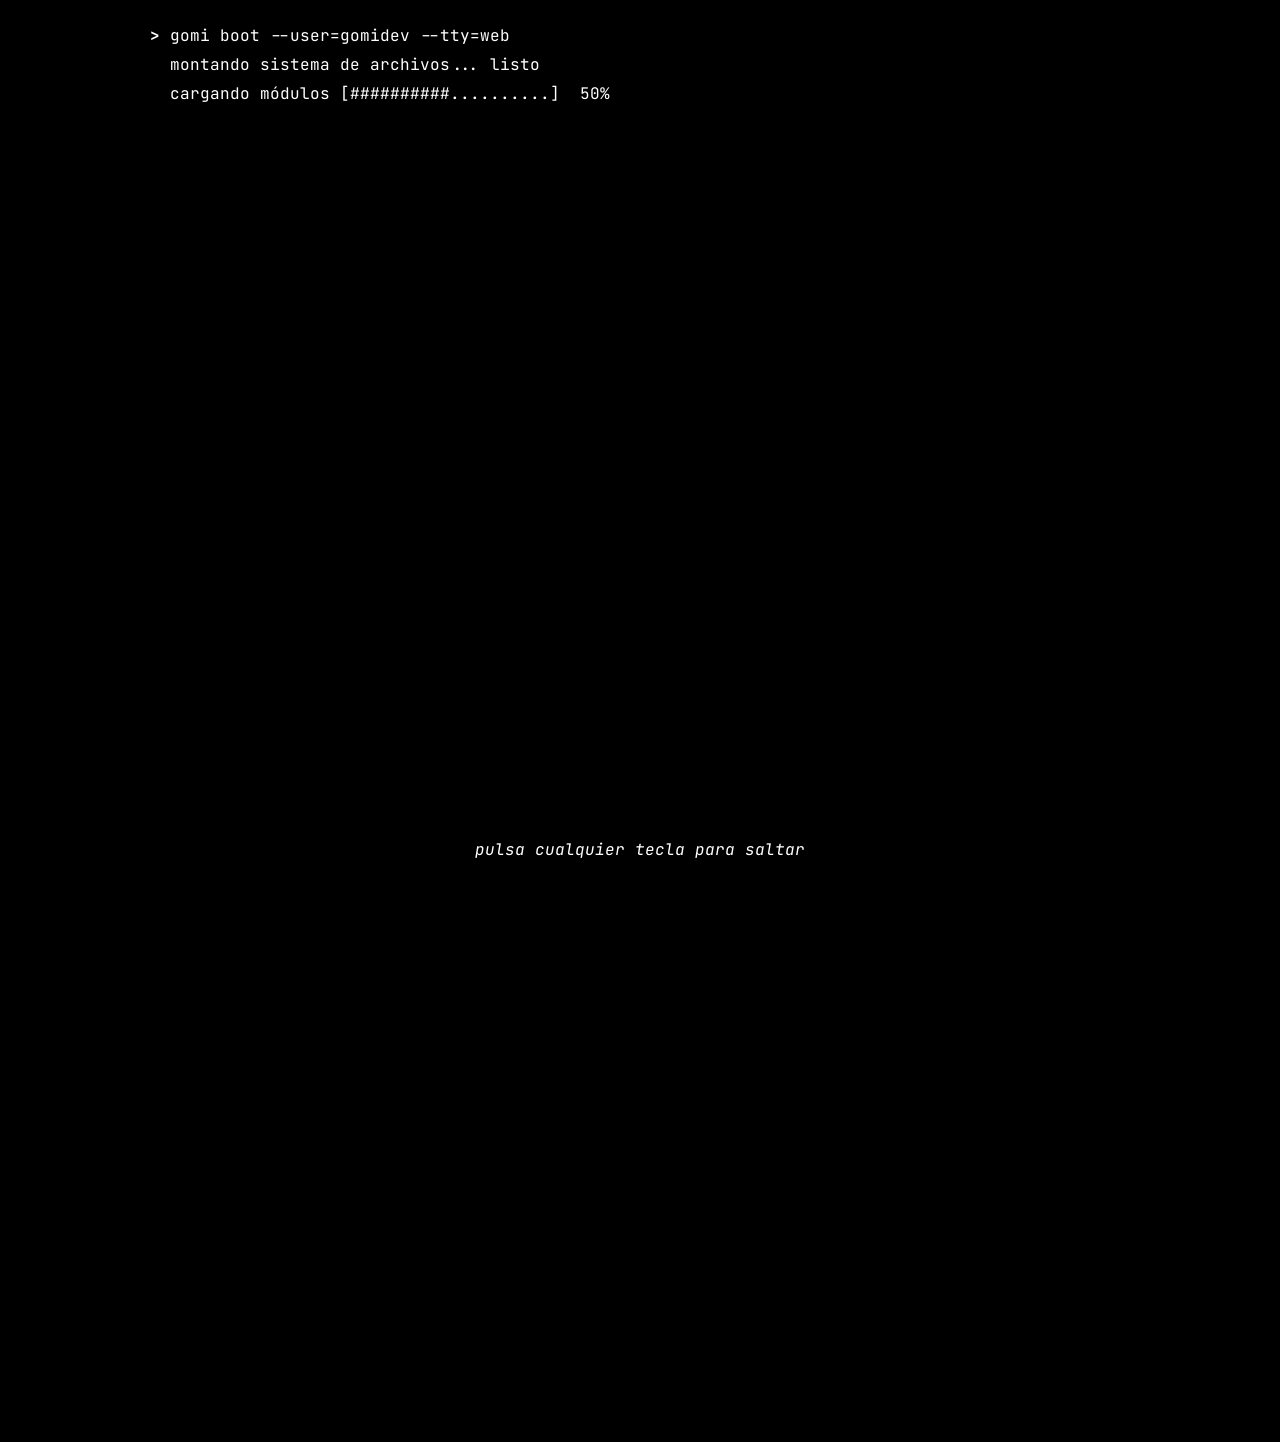
<file: index.html>
<!doctype html>
<html lang="es">
  <head>
    <meta charset="utf-8" />
    <meta name="viewport" content="width=device-width, initial-scale=1" />
    <title>GomiDev · Videojuegos, software y libros</title>
    <meta name="description" content="GomiDev: desarrollador de videojuegos, herramientas de software de código abierto y escritor. Juegos, programas, libros y vídeos en una web con estilo de terminal." />
    <meta name="author" content="GomiDev" />
    <meta name="robots" content="index, follow, max-image-preview:large" />
    <meta name="theme-color" content="#000000" />
    <link rel="alternate" hreflang="es" href="https://gomidev.es/" />
    <link rel="alternate" hreflang="en" href="https://gomidev.es/?lang=en" />
    <link rel="alternate" hreflang="x-default" href="https://gomidev.es/" />
    <meta property="og:type" content="website" />
    <meta property="og:site_name" content="GomiDev" />
    <meta property="og:url" content="https://gomidev.es/" />
    <meta property="og:title" content="GomiDev · Videojuegos, software y libros" />
    <meta property="og:description" content="GomiDev: desarrollador de videojuegos, herramientas de software de código abierto y escritor. Juegos, programas, libros y vídeos en una web con estilo de terminal." />
    <meta property="og:image" content="https://gomidev.es/logo.png" />
    <meta property="og:locale" content="es_ES" />
    <meta property="og:locale:alternate" content="en_US" />
    <meta name="twitter:card" content="summary" />
    <link rel="icon" href="favicon.ico" sizes="48x48" />
    <link rel="icon" href="favicon.svg" type="image/svg+xml" sizes="any" media="(prefers-color-scheme: light)" />
    <link rel="icon" href="favicon_inverse.svg" type="image/svg+xml" sizes="any" media="(prefers-color-scheme: dark)" />
    <link rel="icon" href="favicon-192.png" type="image/png" sizes="192x192" media="(prefers-color-scheme: light)" />
    <link rel="icon" href="favicon_inverse-192.png" type="image/png" sizes="192x192" media="(prefers-color-scheme: dark)" />
    <link rel="apple-touch-icon" href="logo.png" />
    <script type="application/ld+json">
    {
      "@context": "https://schema.org",
      "@graph": [
        {
          "@type": "WebSite",
          "@id": "https://gomidev.es/#website",
          "url": "https://gomidev.es/",
          "name": "GomiDev",
          "inLanguage": [
            "es",
            "en"
          ],
          "publisher": {
            "@id": "https://gomidev.es/#person"
          }
        },
        {
          "@type": "Person",
          "@id": "https://gomidev.es/#person",
          "name": "GomiDev",
          "url": "https://gomidev.es/",
          "image": "https://gomidev.es/logo.png",
          "jobTitle": "Game developer, software maker and writer",
          "sameAs": [
            "https://github.com/Grojman",
            "https://gomidev.itch.io",
            "https://www.youtube.com/@GomiDev-DeveloperYEscritor",
            "https://www.instagram.com/gomidev.developer/",
            "https://www.tiktok.com/@gomidev_developer"
          ]
        }
      ]
    }
    </script>
    <link rel="preconnect" href="https://fonts.googleapis.com" />
    <link rel="preconnect" href="https://fonts.gstatic.com" crossorigin />
    <link rel="stylesheet" href="https://fonts.googleapis.com/css2?family=JetBrains+Mono:wght@400;700&display=swap" />
    <link rel="stylesheet" href="assets/css/style.css" />
  </head>
  <body data-page="home">
    <div id="loader" hidden></div>
    <header id="nav"></header>
    <main id="main">
      <noscript><p>&gt; Esta web necesita JavaScript. / This website needs JavaScript.</p></noscript>
    </main>
    <footer id="footer"></footer>
    <script src="assets/js/i18n.js"></script>
    <script src="assets/js/app.js"></script>
  </body>
</html>
</file>
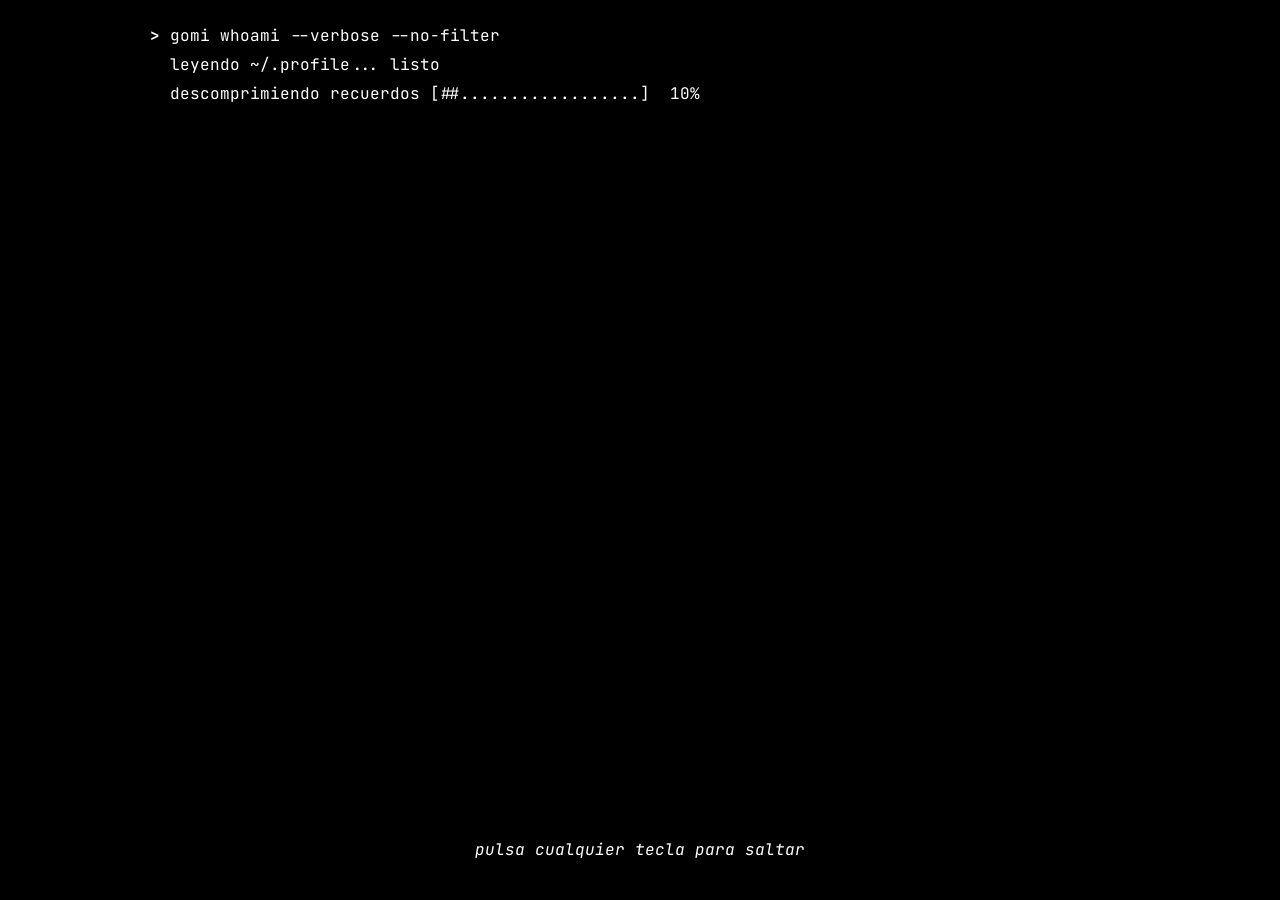
<file: about.html>
<!doctype html>
<html lang="es">
  <head>
    <meta charset="utf-8" />
    <meta name="viewport" content="width=device-width, initial-scale=1" />
    <title>GomiDev · Sobre mí</title>
    <meta name="description" content="Quién es GomiDev: desarrollador de videojuegos, creador de software y escritor de España. Contacto y redes sociales." />
    <meta name="author" content="GomiDev" />
    <meta name="robots" content="index, follow, max-image-preview:large" />
    <meta name="theme-color" content="#000000" />
    <link rel="alternate" hreflang="es" href="https://gomidev.es/about.html" />
    <link rel="alternate" hreflang="en" href="https://gomidev.es/about.html?lang=en" />
    <link rel="alternate" hreflang="x-default" href="https://gomidev.es/about.html" />
    <meta property="og:type" content="website" />
    <meta property="og:site_name" content="GomiDev" />
    <meta property="og:url" content="https://gomidev.es/about.html" />
    <meta property="og:title" content="GomiDev · Sobre mí" />
    <meta property="og:description" content="Quién es GomiDev: desarrollador de videojuegos, creador de software y escritor de España. Contacto y redes sociales." />
    <meta property="og:image" content="https://gomidev.es/logo.png" />
    <meta property="og:locale" content="es_ES" />
    <meta property="og:locale:alternate" content="en_US" />
    <meta name="twitter:card" content="summary" />
    <link rel="icon" href="favicon.ico" sizes="48x48" />
    <link rel="icon" href="favicon.svg" type="image/svg+xml" sizes="any" media="(prefers-color-scheme: light)" />
    <link rel="icon" href="favicon_inverse.svg" type="image/svg+xml" sizes="any" media="(prefers-color-scheme: dark)" />
    <link rel="icon" href="favicon-192.png" type="image/png" sizes="192x192" media="(prefers-color-scheme: light)" />
    <link rel="icon" href="favicon_inverse-192.png" type="image/png" sizes="192x192" media="(prefers-color-scheme: dark)" />
    <link rel="apple-touch-icon" href="logo.png" />
    <link rel="preconnect" href="https://fonts.googleapis.com" />
    <link rel="preconnect" href="https://fonts.gstatic.com" crossorigin />
    <link rel="stylesheet" href="https://fonts.googleapis.com/css2?family=JetBrains+Mono:wght@400;700&display=swap" />
    <link rel="stylesheet" href="assets/css/style.css" />
  </head>
  <body data-page="about">
    <div id="loader" hidden></div>
    <header id="nav"></header>
    <main id="main">
      <noscript><p>&gt; Esta web necesita JavaScript. / This website needs JavaScript.</p></noscript>
    </main>
    <footer id="footer"></footer>
    <script src="assets/js/i18n.js"></script>
    <script src="assets/js/app.js"></script>
  </body>
</html>
</file>
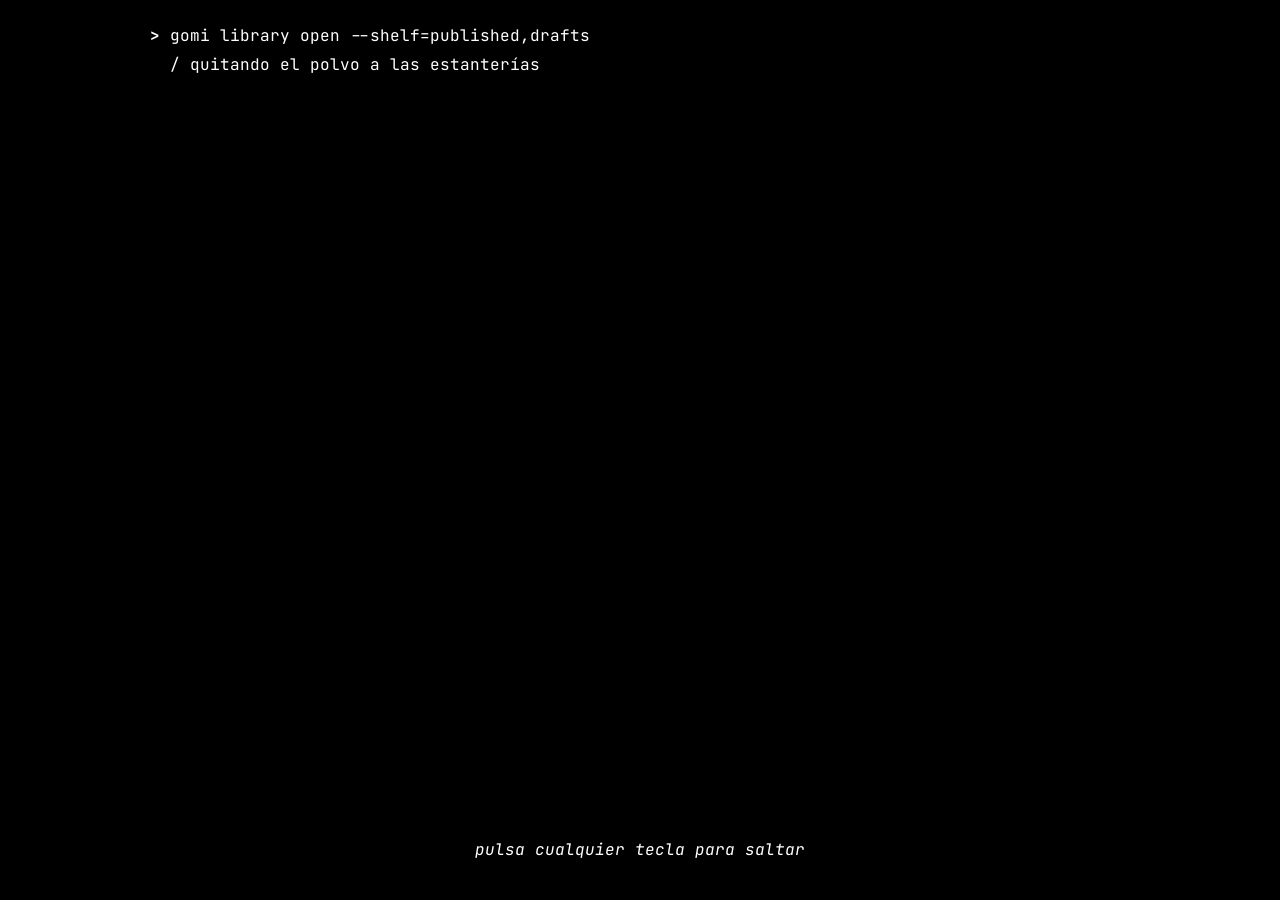
<file: books.html>
<!doctype html>
<html lang="es">
  <head>
    <meta charset="utf-8" />
    <meta name="viewport" content="width=device-width, initial-scale=1" />
    <title>GomiDev · Libros</title>
    <meta name="description" content="Libros de GomiDev: novelas publicadas y en proceso de escritura." />
    <meta name="author" content="GomiDev" />
    <meta name="robots" content="index, follow, max-image-preview:large" />
    <meta name="theme-color" content="#000000" />
    <link rel="alternate" hreflang="es" href="https://gomidev.es/books.html" />
    <link rel="alternate" hreflang="en" href="https://gomidev.es/books.html?lang=en" />
    <link rel="alternate" hreflang="x-default" href="https://gomidev.es/books.html" />
    <meta property="og:type" content="website" />
    <meta property="og:site_name" content="GomiDev" />
    <meta property="og:url" content="https://gomidev.es/books.html" />
    <meta property="og:title" content="GomiDev · Libros" />
    <meta property="og:description" content="Libros de GomiDev: novelas publicadas y en proceso de escritura." />
    <meta property="og:image" content="https://gomidev.es/logo.png" />
    <meta property="og:locale" content="es_ES" />
    <meta property="og:locale:alternate" content="en_US" />
    <meta name="twitter:card" content="summary" />
    <link rel="icon" href="favicon.ico" sizes="48x48" />
    <link rel="icon" href="favicon.svg" type="image/svg+xml" sizes="any" media="(prefers-color-scheme: light)" />
    <link rel="icon" href="favicon_inverse.svg" type="image/svg+xml" sizes="any" media="(prefers-color-scheme: dark)" />
    <link rel="icon" href="favicon-192.png" type="image/png" sizes="192x192" media="(prefers-color-scheme: light)" />
    <link rel="icon" href="favicon_inverse-192.png" type="image/png" sizes="192x192" media="(prefers-color-scheme: dark)" />
    <link rel="apple-touch-icon" href="logo.png" />
    <link rel="preconnect" href="https://fonts.googleapis.com" />
    <link rel="preconnect" href="https://fonts.gstatic.com" crossorigin />
    <link rel="stylesheet" href="https://fonts.googleapis.com/css2?family=JetBrains+Mono:wght@400;700&display=swap" />
    <link rel="stylesheet" href="assets/css/style.css" />
  </head>
  <body data-page="books">
    <div id="loader" hidden></div>
    <header id="nav"></header>
    <main id="main">
      <noscript><p>&gt; Esta web necesita JavaScript. / This website needs JavaScript.</p></noscript>
    </main>
    <footer id="footer"></footer>
    <script src="assets/js/i18n.js"></script>
    <script src="assets/js/app.js"></script>
  </body>
</html>
</file>
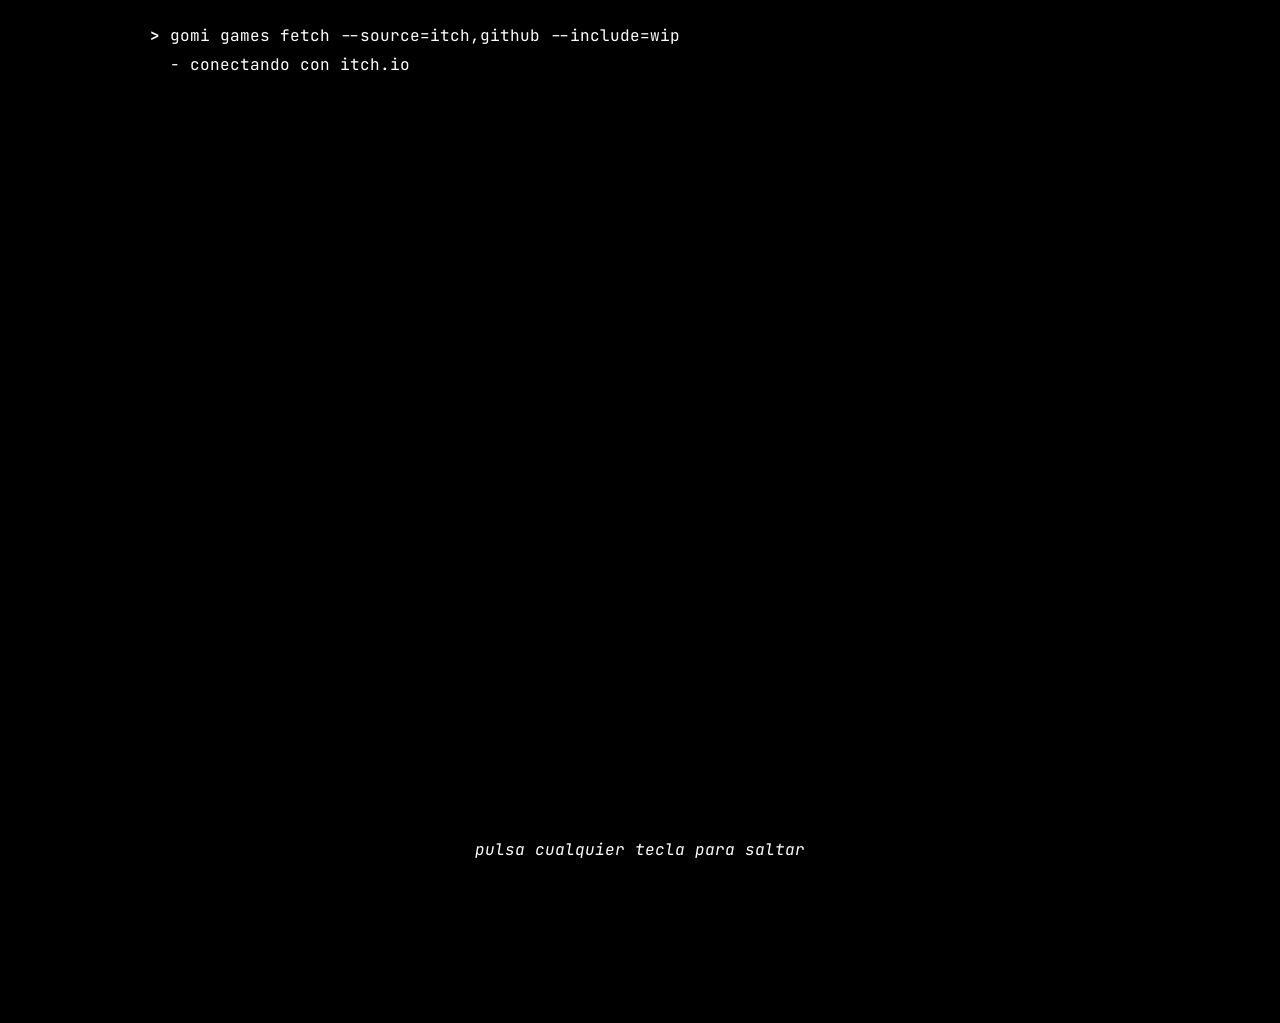
<file: games.html>
<!doctype html>
<html lang="es">
  <head>
    <meta charset="utf-8" />
    <meta name="viewport" content="width=device-width, initial-scale=1" />
    <title>GomiDev · Juegos</title>
    <meta name="description" content="Videojuegos creados por GomiDev: juegos publicados y en desarrollo, con enlaces a itch.io y GitHub." />
    <meta name="author" content="GomiDev" />
    <meta name="robots" content="index, follow, max-image-preview:large" />
    <meta name="theme-color" content="#000000" />
    <link rel="alternate" hreflang="es" href="https://gomidev.es/games.html" />
    <link rel="alternate" hreflang="en" href="https://gomidev.es/games.html?lang=en" />
    <link rel="alternate" hreflang="x-default" href="https://gomidev.es/games.html" />
    <meta property="og:type" content="website" />
    <meta property="og:site_name" content="GomiDev" />
    <meta property="og:url" content="https://gomidev.es/games.html" />
    <meta property="og:title" content="GomiDev · Juegos" />
    <meta property="og:description" content="Videojuegos creados por GomiDev: juegos publicados y en desarrollo, con enlaces a itch.io y GitHub." />
    <meta property="og:image" content="https://gomidev.es/logo.png" />
    <meta property="og:locale" content="es_ES" />
    <meta property="og:locale:alternate" content="en_US" />
    <meta name="twitter:card" content="summary" />
    <link rel="icon" href="favicon.ico" sizes="48x48" />
    <link rel="icon" href="favicon.svg" type="image/svg+xml" sizes="any" media="(prefers-color-scheme: light)" />
    <link rel="icon" href="favicon_inverse.svg" type="image/svg+xml" sizes="any" media="(prefers-color-scheme: dark)" />
    <link rel="icon" href="favicon-192.png" type="image/png" sizes="192x192" media="(prefers-color-scheme: light)" />
    <link rel="icon" href="favicon_inverse-192.png" type="image/png" sizes="192x192" media="(prefers-color-scheme: dark)" />
    <link rel="apple-touch-icon" href="logo.png" />
    <link rel="preconnect" href="https://fonts.googleapis.com" />
    <link rel="preconnect" href="https://fonts.gstatic.com" crossorigin />
    <link rel="stylesheet" href="https://fonts.googleapis.com/css2?family=JetBrains+Mono:wght@400;700&display=swap" />
    <link rel="stylesheet" href="assets/css/style.css" />
  </head>
  <body data-page="games">
    <div id="loader" hidden></div>
    <header id="nav"></header>
    <main id="main">
      <noscript><p>&gt; Esta web necesita JavaScript. / This website needs JavaScript.</p></noscript>
    </main>
    <footer id="footer"></footer>
    <script src="assets/js/i18n.js"></script>
    <script src="assets/js/app.js"></script>
  </body>
</html>
</file>
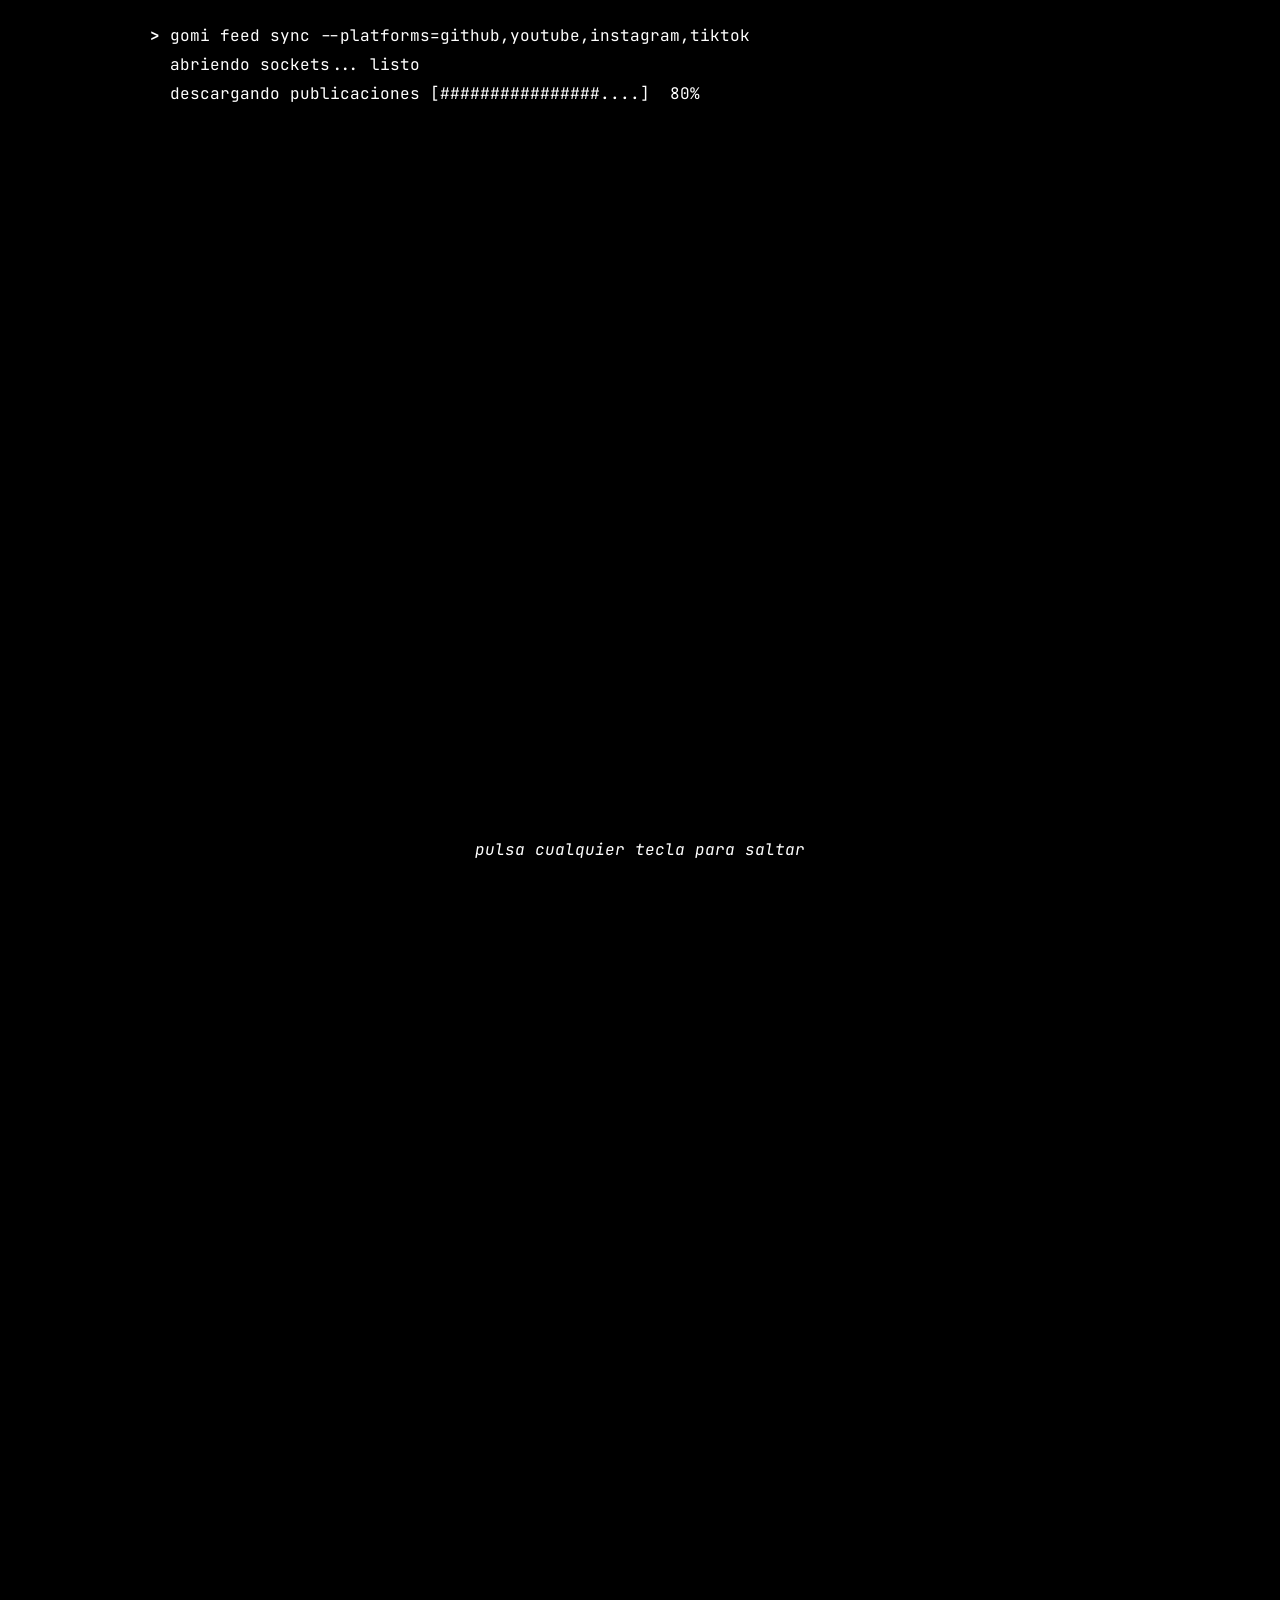
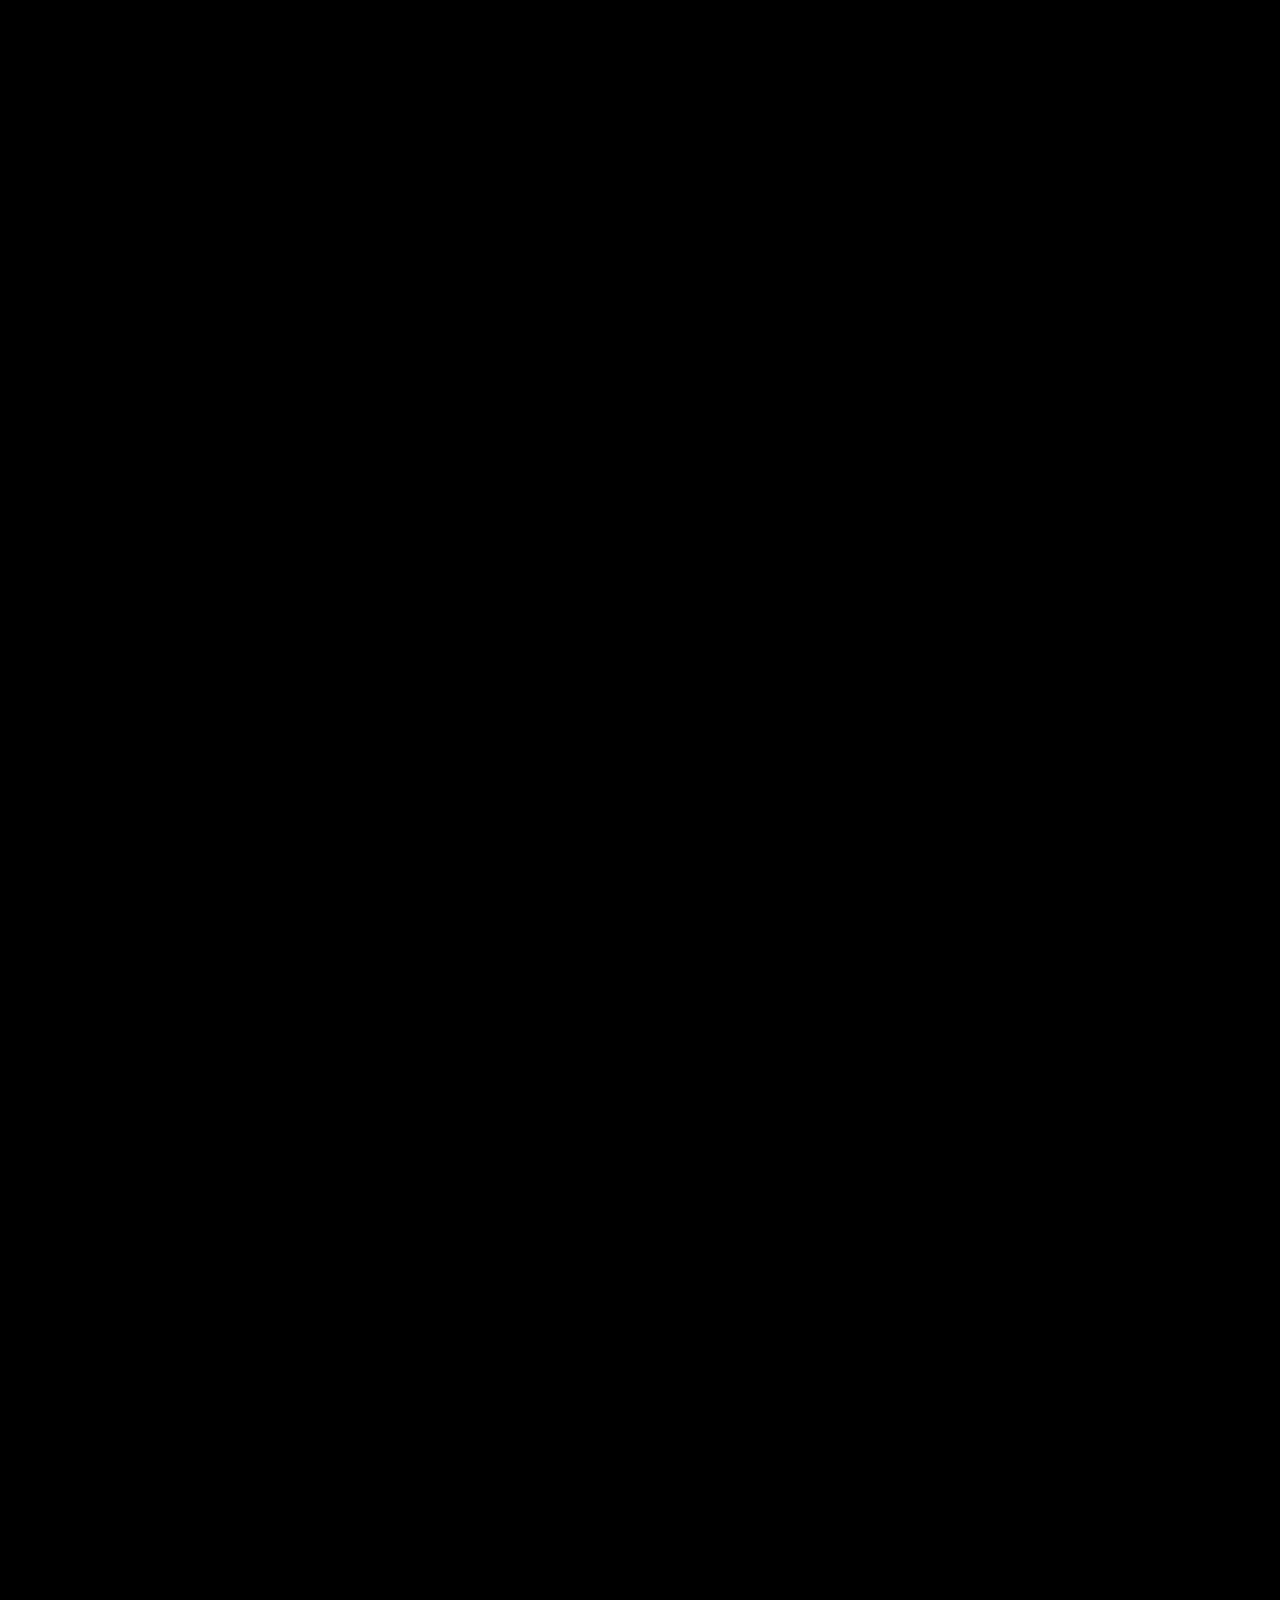
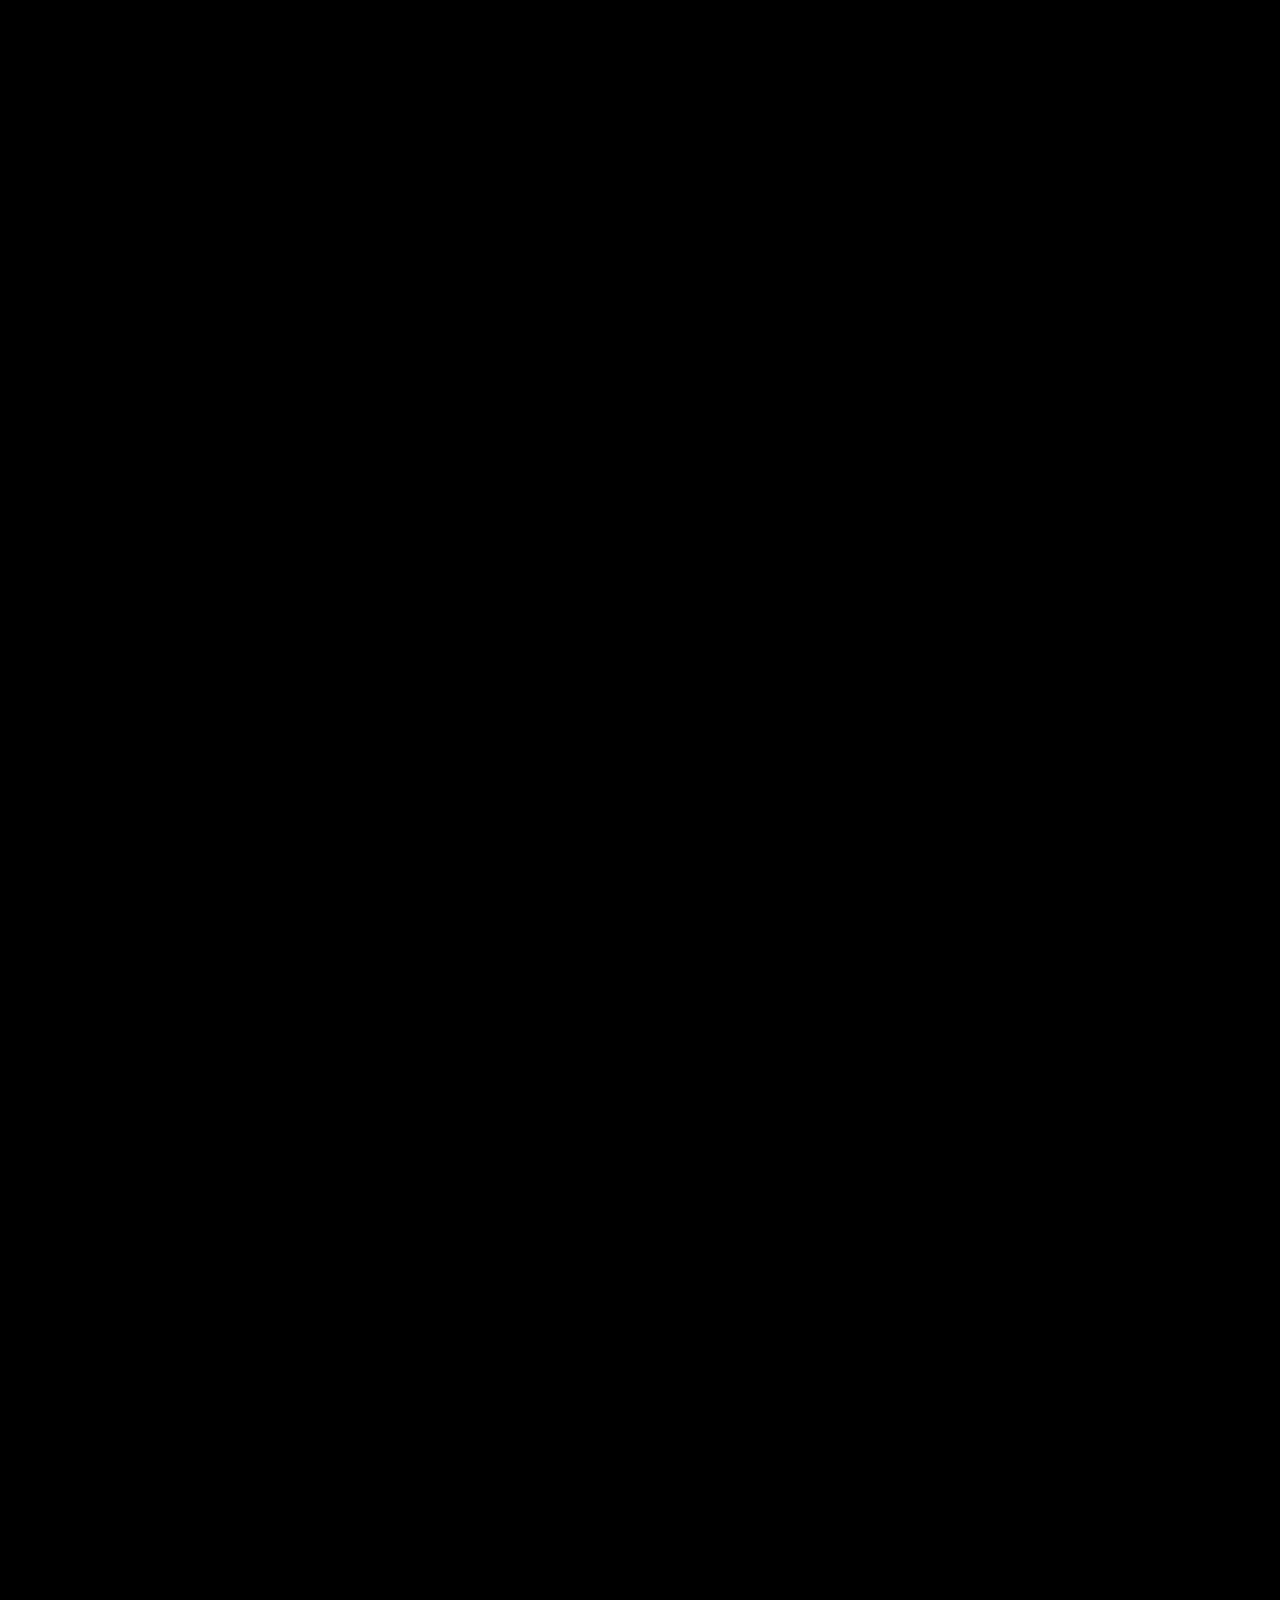
<file: media.html>
<!doctype html>
<html lang="es">
  <head>
    <meta charset="utf-8" />
    <meta name="viewport" content="width=device-width, initial-scale=1" />
    <title>GomiDev · Media</title>
    <meta name="description" content="Últimos vídeos de YouTube, publicaciones de Instagram, vídeos de TikTok y repositorios de GitHub de GomiDev." />
    <meta name="author" content="GomiDev" />
    <meta name="robots" content="index, follow, max-image-preview:large" />
    <meta name="theme-color" content="#000000" />
    <link rel="alternate" hreflang="es" href="https://gomidev.es/media.html" />
    <link rel="alternate" hreflang="en" href="https://gomidev.es/media.html?lang=en" />
    <link rel="alternate" hreflang="x-default" href="https://gomidev.es/media.html" />
    <meta property="og:type" content="website" />
    <meta property="og:site_name" content="GomiDev" />
    <meta property="og:url" content="https://gomidev.es/media.html" />
    <meta property="og:title" content="GomiDev · Media" />
    <meta property="og:description" content="Últimos vídeos de YouTube, publicaciones de Instagram, vídeos de TikTok y repositorios de GitHub de GomiDev." />
    <meta property="og:image" content="https://gomidev.es/logo.png" />
    <meta property="og:locale" content="es_ES" />
    <meta property="og:locale:alternate" content="en_US" />
    <meta name="twitter:card" content="summary" />
    <link rel="icon" href="favicon.ico" sizes="48x48" />
    <link rel="icon" href="favicon.svg" type="image/svg+xml" sizes="any" media="(prefers-color-scheme: light)" />
    <link rel="icon" href="favicon_inverse.svg" type="image/svg+xml" sizes="any" media="(prefers-color-scheme: dark)" />
    <link rel="icon" href="favicon-192.png" type="image/png" sizes="192x192" media="(prefers-color-scheme: light)" />
    <link rel="icon" href="favicon_inverse-192.png" type="image/png" sizes="192x192" media="(prefers-color-scheme: dark)" />
    <link rel="apple-touch-icon" href="logo.png" />
    <link rel="preconnect" href="https://fonts.googleapis.com" />
    <link rel="preconnect" href="https://fonts.gstatic.com" crossorigin />
    <link rel="stylesheet" href="https://fonts.googleapis.com/css2?family=JetBrains+Mono:wght@400;700&display=swap" />
    <link rel="stylesheet" href="assets/css/style.css" />
  </head>
  <body data-page="media">
    <div id="loader" hidden></div>
    <header id="nav"></header>
    <main id="main">
      <noscript><p>&gt; Esta web necesita JavaScript. / This website needs JavaScript.</p></noscript>
    </main>
    <footer id="footer"></footer>
    <script src="assets/js/i18n.js"></script>
    <script src="assets/js/app.js"></script>
  </body>
</html>
</file>
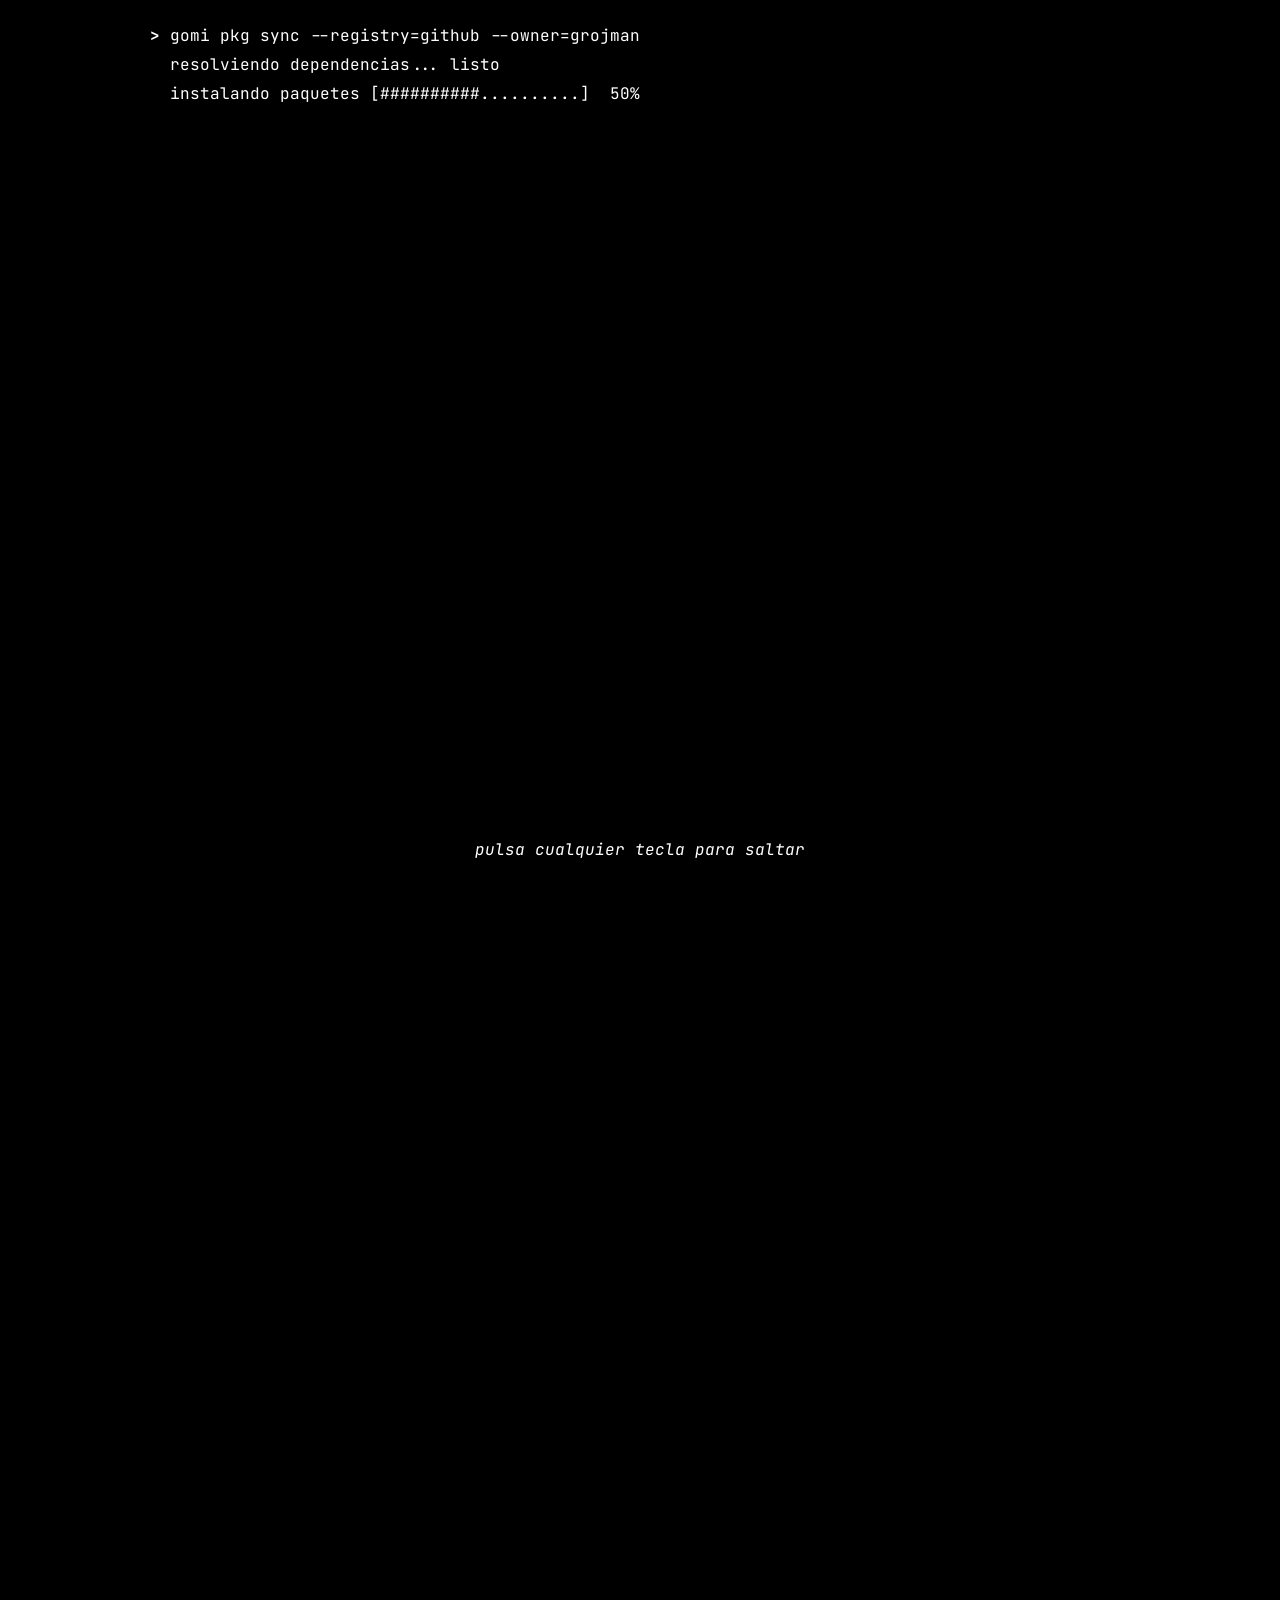
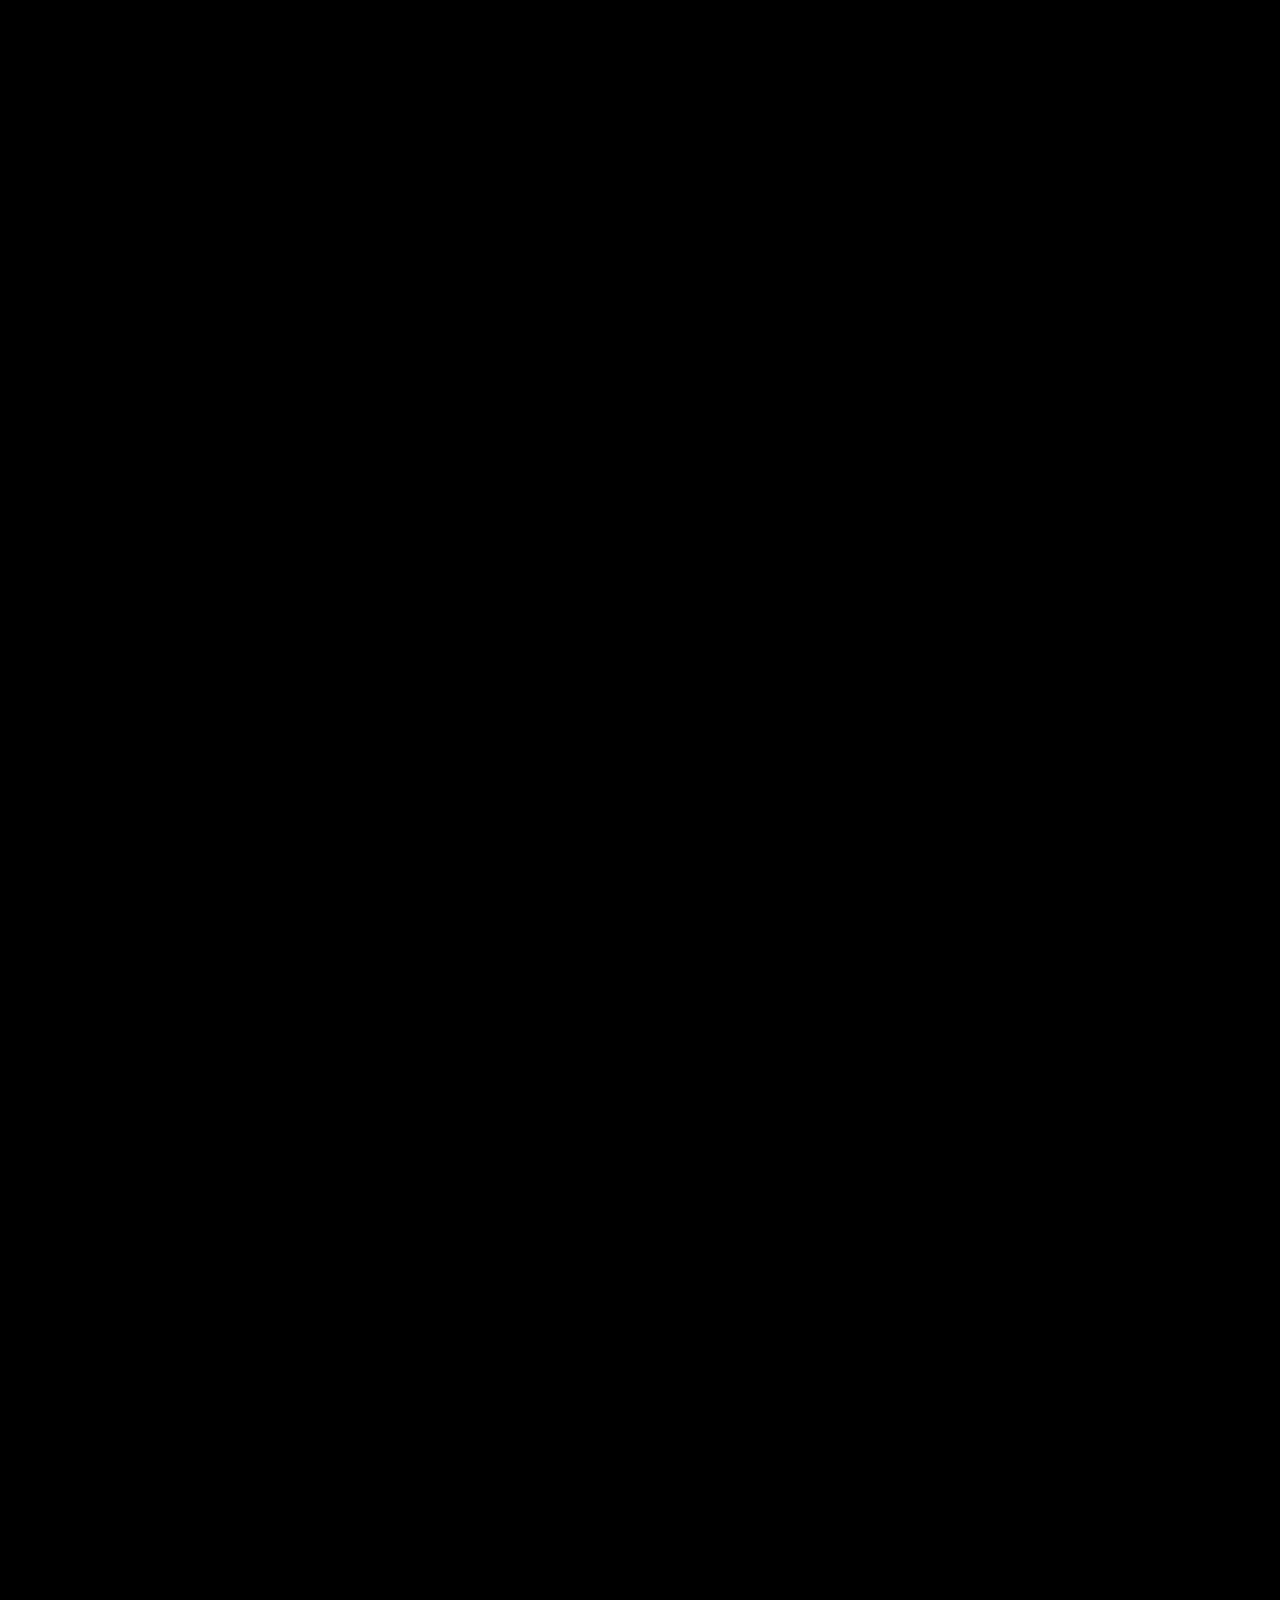
<file: software.html>
<!doctype html>
<html lang="es">
  <head>
    <meta charset="utf-8" />
    <meta name="viewport" content="width=device-width, initial-scale=1" />
    <title>GomiDev · Software</title>
    <meta name="description" content="Herramientas y aplicaciones de código abierto de GomiDev: motores ASCII, utilidades y librerías en C#, JavaScript y más." />
    <meta name="author" content="GomiDev" />
    <meta name="robots" content="index, follow, max-image-preview:large" />
    <meta name="theme-color" content="#000000" />
    <link rel="alternate" hreflang="es" href="https://gomidev.es/software.html" />
    <link rel="alternate" hreflang="en" href="https://gomidev.es/software.html?lang=en" />
    <link rel="alternate" hreflang="x-default" href="https://gomidev.es/software.html" />
    <meta property="og:type" content="website" />
    <meta property="og:site_name" content="GomiDev" />
    <meta property="og:url" content="https://gomidev.es/software.html" />
    <meta property="og:title" content="GomiDev · Software" />
    <meta property="og:description" content="Herramientas y aplicaciones de código abierto de GomiDev: motores ASCII, utilidades y librerías en C#, JavaScript y más." />
    <meta property="og:image" content="https://gomidev.es/logo.png" />
    <meta property="og:locale" content="es_ES" />
    <meta property="og:locale:alternate" content="en_US" />
    <meta name="twitter:card" content="summary" />
    <link rel="icon" href="favicon.ico" sizes="48x48" />
    <link rel="icon" href="favicon.svg" type="image/svg+xml" sizes="any" media="(prefers-color-scheme: light)" />
    <link rel="icon" href="favicon_inverse.svg" type="image/svg+xml" sizes="any" media="(prefers-color-scheme: dark)" />
    <link rel="icon" href="favicon-192.png" type="image/png" sizes="192x192" media="(prefers-color-scheme: light)" />
    <link rel="icon" href="favicon_inverse-192.png" type="image/png" sizes="192x192" media="(prefers-color-scheme: dark)" />
    <link rel="apple-touch-icon" href="logo.png" />
    <link rel="preconnect" href="https://fonts.googleapis.com" />
    <link rel="preconnect" href="https://fonts.gstatic.com" crossorigin />
    <link rel="stylesheet" href="https://fonts.googleapis.com/css2?family=JetBrains+Mono:wght@400;700&display=swap" />
    <link rel="stylesheet" href="assets/css/style.css" />
  </head>
  <body data-page="software">
    <div id="loader" hidden></div>
    <header id="nav"></header>
    <main id="main">
      <noscript><p>&gt; Esta web necesita JavaScript. / This website needs JavaScript.</p></noscript>
    </main>
    <footer id="footer"></footer>
    <script src="assets/js/i18n.js"></script>
    <script src="assets/js/app.js"></script>
  </body>
</html>
</file>
<file: assets/css/style.css>
:root {
  --bg: #000;
  --fg: #fff;
  --gutter: 16px;
  --max: 980px;
  --char: 0.6; /* glyph width / font-size for the monospace font */

  /* terminal accent palette (all readable on black) */
  --c-green: #4ade80;
  --c-cyan: #22d3ee;
  --c-yellow: #facc15;
  --c-magenta: #e879f9;
  --c-blue: #60a5fa;
  --c-orange: #fb923c;
  --c-red: #f87171;
  --accent: var(--fg);
  color-scheme: dark;
}

*,
*::before,
*::after {
  box-sizing: border-box;
}

html {
  background: var(--bg);
  -webkit-text-size-adjust: 100%;
}

body {
  margin: 0;
  min-height: 100vh;
  min-height: 100dvh;
  display: flex;
  flex-direction: column;
  background: var(--bg);
  color: var(--fg);
  font-family: "JetBrains Mono", "Fira Code", ui-monospace, "Cascadia Mono", Menlo, Consolas, "DejaVu Sans Mono", monospace;
  font-size: clamp(13px, 0.6vw + 10px, 16px);
  line-height: 1.55;
  overflow-x: hidden;
}

::selection {
  background: var(--fg);
  color: var(--bg);
}

#nav,
#main,
#footer {
  width: 100%;
  max-width: var(--max);
  margin: 0 auto;
  padding: 0 var(--gutter);
}

#main {
  flex: 1;
  padding-top: 1rem;
  padding-bottom: 2rem;
}

h1,
h2,
h3,
p,
dl,
ul {
  margin: 0 0 0.8em;
}

h1,
h2,
h3 {
  font-size: 1em;
  font-weight: 700;
}

a {
  color: var(--fg);
}

a:focus-visible,
button:focus-visible {
  outline: 1px dashed var(--fg);
  outline-offset: 2px;
}

/* ---------------------------------------------------------------- urls (CLI-style highlight) */

.url {
  text-decoration: underline;
  text-decoration-thickness: 1px;
  text-underline-offset: 3px;
  overflow-wrap: anywhere;
  font-weight: 700;
}

.url:hover,
.url:focus-visible {
  background: var(--fg);
  color: var(--bg);
  text-decoration: none;
  outline: none;
}

/* ---------------------------------------------------------------- nav */

.topbar {
  display: flex;
  flex-wrap: wrap;
  align-items: baseline;
  justify-content: space-between;
  gap: 0.5em 1.5em;
  padding: 1rem 0 0.8rem;
  border-bottom: 1px dashed var(--fg);
}

.nav-links {
  display: flex;
  flex-wrap: wrap;
  gap: 0.2em 0.9em;
  align-items: baseline;
}

.nav-links a {
  text-decoration: none;
}

.nav-links a::before {
  content: "[";
}

.nav-links a::after {
  content: "]";
}

.nav-links a:hover,
.nav-links a:focus-visible,
.nav-links a[aria-current="page"] {
  background: var(--fg);
  color: var(--bg);
  outline: none;
}

.lang {
  white-space: nowrap;
}

.lang button {
  font: inherit;
  color: var(--fg);
  background: none;
  border: 0;
  padding: 0 0.2em;
  cursor: pointer;
}

.lang button.active {
  background: var(--fg);
  color: var(--bg);
  font-weight: 700;
}

/* ---------------------------------------------------------------- common blocks */

.prompt {
  font-weight: 700;
}

.cmd {
  margin-top: 1rem;
  overflow-wrap: anywhere;
}

.rule {
  display: flex;
  align-items: center;
  gap: 0.75em;
  margin: 2rem 0 1rem;
  text-transform: uppercase;
}

.rule::before,
.rule::after {
  content: "";
  height: 0;
  border-top: 1px dashed var(--fg);
}

.rule::before {
  width: 1.5em;
}

.rule::after {
  flex: 1;
}

.kv {
  display: grid;
  grid-template-columns: max-content minmax(0, 1fr);
  gap: 0.1em 1.2ch;
}

.kv dt::before {
  content: "  ";
  white-space: pre;
}

.kv dd {
  margin: 0;
  min-width: 0;
}

.empty,
.hint,
.loader-skip {
  font-style: italic;
}

.error {
  font-weight: 700;
}

.badge {
  font-weight: 400;
  white-space: nowrap;
}

/* ---------------------------------------------------------------- ascii art */

.ascii-wrap {
  container-type: inline-size;
  width: 100%;
  max-width: 100%;
}

.ascii {
  margin: 0 auto 1rem;
  width: max-content;
  max-width: 100%;
  line-height: 1;
  white-space: pre;
  /* lines have different lengths; keep them left-aligned even inside centered containers */
  text-align: left;
  overflow: hidden;
  /* shrink the glyphs until every column fits the available width */
  font-size: min(var(--ascii-max, 13px), calc(100cqi / (var(--cols) * var(--char))));
  user-select: none;
}

/* ---------------------------------------------------------------- home */

.hero {
  display: flex;
  flex-direction: column;
  align-items: center;
  text-align: center;
  padding-top: 1.5rem;
}

.ascii.banner {
  --ascii-max: 18px;
  line-height: 1.1;
  margin-bottom: 1.5rem;
}

.welcome {
  margin-bottom: 1rem;
}

.bio {
  max-width: 62ch;
  margin-top: 0.5rem;
}

.sections {
  max-width: 760px;
  margin: 1.5rem auto 0;
}

.ls {
  list-style: none;
  padding: 0;
}

.ls a {
  display: grid;
  grid-template-columns: max-content 11ch minmax(0, 1fr);
  gap: 0 1.5ch;
  padding: 0.15em 0.5ch;
  text-decoration: none;
}

.ls a:hover,
.ls a:focus-visible {
  background: var(--fg);
  color: var(--bg);
  outline: none;
}

.ls .dir {
  font-weight: 700;
}

@media (max-width: 600px) {
  .ls a {
    grid-template-columns: max-content minmax(0, 1fr);
    padding: 0.4em 0.5ch;
  }
  .ls .perm {
    display: none;
  }
}

/* ---------------------------------------------------------------- entries / cards */

.entry {
  display: grid;
  grid-template-columns: minmax(0, 1fr);
  gap: 0 1.5rem;
  margin-bottom: 1.5rem;
}

.entry:has(.ascii-wrap) {
  grid-template-columns: minmax(0, 18rem) minmax(0, 1fr);
}

.entry h3 {
  margin-bottom: 0.3em;
}

.sub {
  margin-top: 1rem;
}

.cards {
  display: grid;
  grid-template-columns: repeat(auto-fill, minmax(min(100%, 280px), 1fr));
  gap: 1.5rem;
}

.card {
  border: 1px dashed var(--fg);
  padding: 0.75rem;
  min-width: 0;
}

.list .card {
  border: 0;
  padding: 0;
  margin-bottom: 1rem;
}

.cards .card .kv {
  grid-template-columns: minmax(0, 1fr);
}

.cards .card .kv dt::before {
  content: none;
}

.about {
  display: grid;
  grid-template-columns: minmax(0, 20rem) minmax(0, 1fr);
  gap: 2rem;
  align-items: start;
  margin-top: 1rem;
}

@media (max-width: 720px) {
  .entry:has(.ascii-wrap),
  .about {
    grid-template-columns: minmax(0, 1fr);
  }
  .about .ascii-wrap {
    max-width: 18rem;
    margin: 0 auto;
  }
}

/* ---------------------------------------------------------------- footer */

#footer {
  padding-bottom: 1.5rem;
}

#footer::before {
  content: "";
  display: block;
  border-top: 1px dashed var(--fg);
  margin-bottom: 1rem;
}

#footer p {
  margin: 0 0 0.3em;
}

.term {
  display: flex;
  align-items: baseline;
  gap: 1ch;
}

.term input {
  flex: 1;
  min-width: 0;
  font: inherit;
  color: inherit;
  background: none;
  border: 0;
  padding: 0;
  outline: none;
  caret-color: var(--fg);
  caret-shape: block;
}

/* long commands wrap instead of pushing the descriptions off a narrow screen */
.kv.help {
  grid-template-columns: fit-content(65%) minmax(0, 1fr);
  margin-bottom: 0.3em;
}

.kv.help dt {
  overflow-wrap: anywhere;
}

/* the fake cursor only stands in while the prompt is empty and unfocused */
.term:focus-within .cursor,
.term:has(input:not(:placeholder-shown)) .cursor {
  display: none;
}

.cursor {
  animation: blink 1s steps(1) infinite;
}

@keyframes blink {
  50% {
    opacity: 0;
  }
}

/* ---------------------------------------------------------------- loader */

#loader {
  position: fixed;
  inset: 0;
  z-index: 10;
  background: var(--bg);
  padding: 1.5rem var(--gutter);
  display: flex;
  flex-direction: column;
  justify-content: space-between;
  transition: opacity 0.15s linear;
}

#loader[hidden] {
  display: none;
}

#loader.leaving {
  opacity: 0;
}

.loader-log {
  width: 100%;
  max-width: var(--max);
  margin: 0 auto;
  white-space: pre-wrap;
  overflow-wrap: anywhere;
}

.loader-log p {
  margin: 0 0 0.25em;
}

.loader-skip {
  text-align: center;
}

body.loading:not(.ready) #main,
body.loading:not(.ready) #footer {
  visibility: hidden;
}

@media (prefers-reduced-motion: reduce) {
  .cursor {
    animation: none;
  }
}

/* ---------------------------------------------------------------- colors */

/* rotating accents for list items */
.c0 { --accent: var(--c-green); }
.c1 { --accent: var(--c-cyan); }
.c2 { --accent: var(--c-yellow); }
.c3 { --accent: var(--c-magenta); }
.c4 { --accent: var(--c-blue); }
.c5 { --accent: var(--c-orange); }

/* one fixed color per section (home list + nav) */
.sec-home { --accent: var(--fg); }
.sec-games { --accent: var(--c-green); }
.sec-software { --accent: var(--c-cyan); }
.sec-books { --accent: var(--c-yellow); }
.sec-about { --accent: var(--c-magenta); }
.sec-media { --accent: var(--c-blue); }

/* status colors */
.st-wip { --accent: var(--c-yellow); }
.st-done { --accent: var(--c-green); }
.st-writing { --accent: var(--c-magenta); }

/* platform colors */
.pf-youtube { --accent: var(--c-red); }
.pf-instagram { --accent: var(--c-magenta); }
.pf-tiktok { --accent: var(--c-cyan); }
.pf-github { --accent: var(--c-blue); }

.rule {
  color: var(--accent);
}

.rule::before,
.rule::after {
  border-color: var(--accent);
}

.badge {
  color: var(--accent);
}

.nav-links a {
  color: var(--accent);
}

.nav-links a:hover,
.nav-links a:focus-visible,
.nav-links a[aria-current="page"] {
  background: var(--accent);
  color: var(--bg);
}

.ls .dir {
  color: var(--accent);
}

.ls a:hover,
.ls a:focus-visible {
  background: var(--accent);
}

.ls a:hover .dir,
.ls a:focus-visible .dir {
  color: var(--bg);
}

.entry {
  border-left: 2px solid var(--accent);
  padding-left: 1ch;
}

.entry .title,
.card .title {
  color: var(--accent);
}

.entry .kv dt,
.card .kv dt {
  color: var(--accent);
}

.entry .url,
.card .url {
  text-decoration-color: var(--accent);
}

.entry .url:hover,
.entry .url:focus-visible,
.card .url:hover,
.card .url:focus-visible {
  background: var(--accent);
}

.card {
  border-color: var(--accent);
}

.list .card {
  border-left: 2px solid var(--accent);
  padding-left: 1ch;
}
</file>
